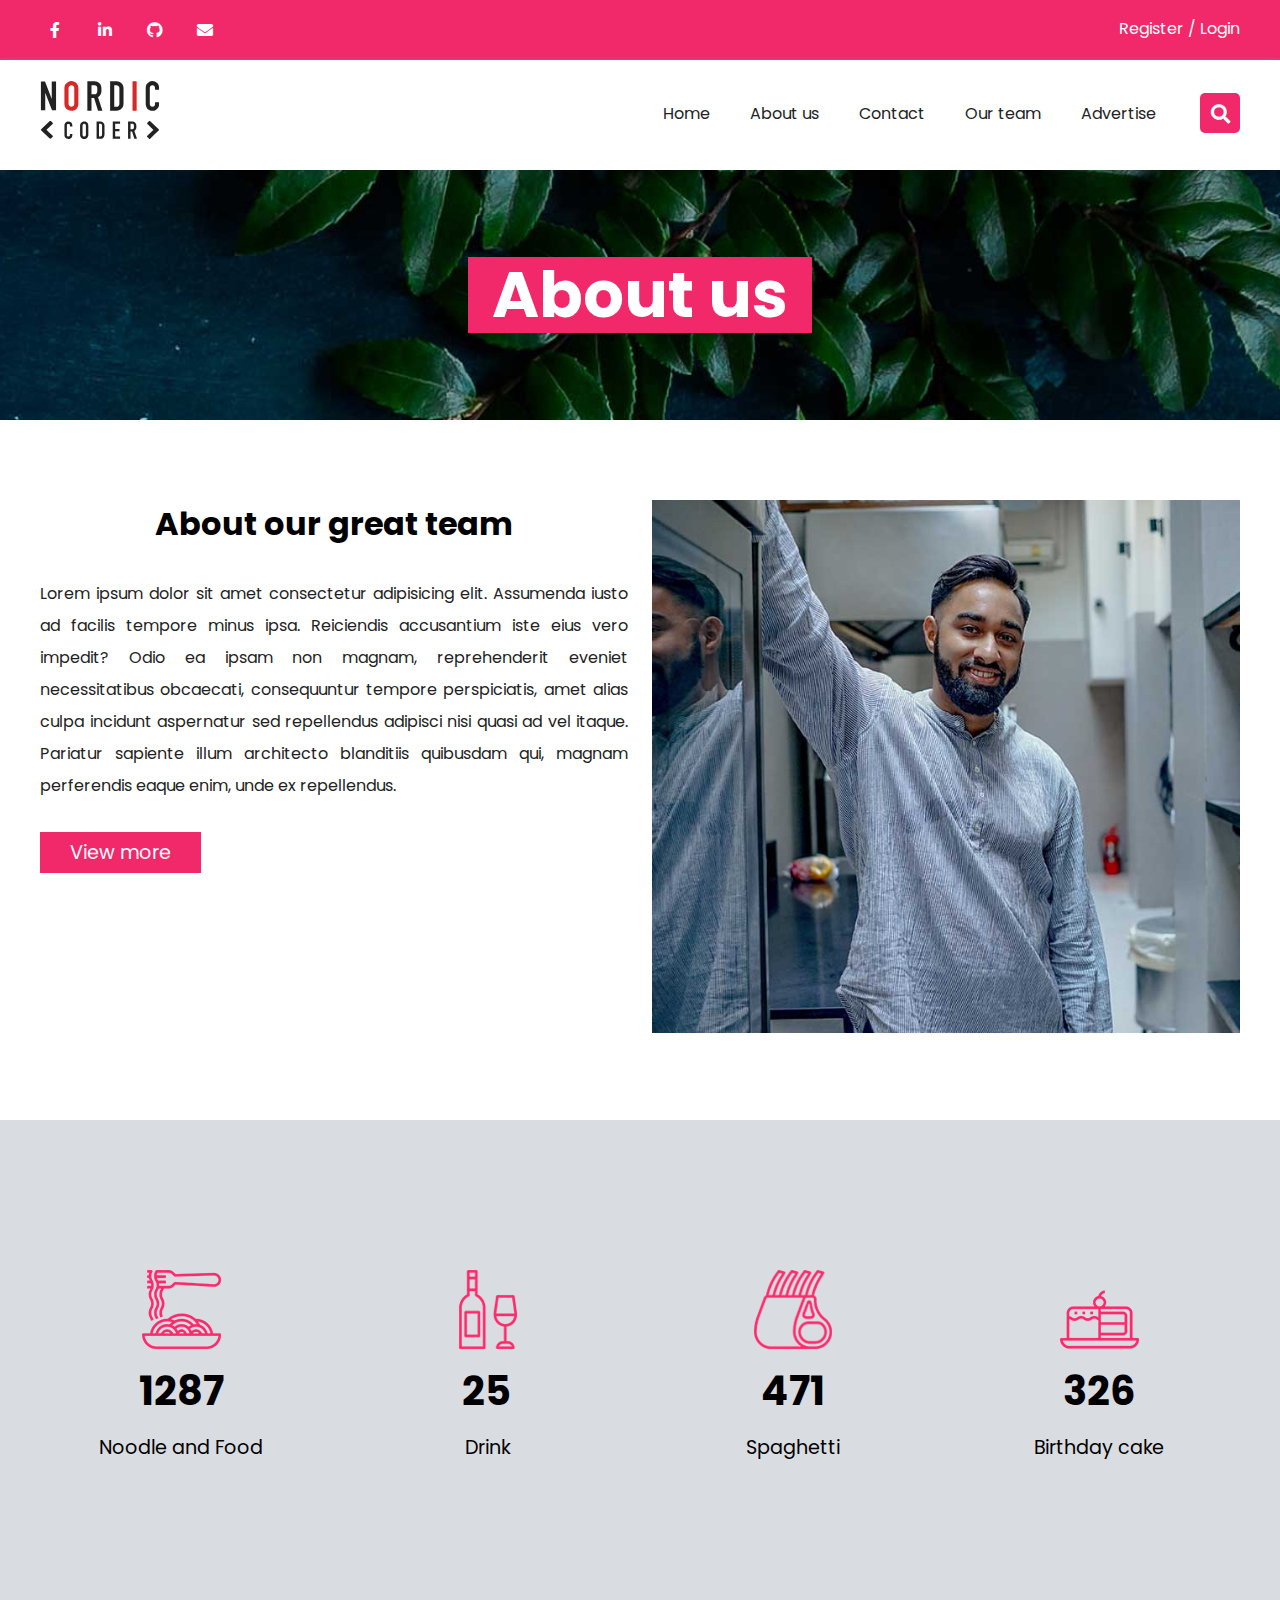
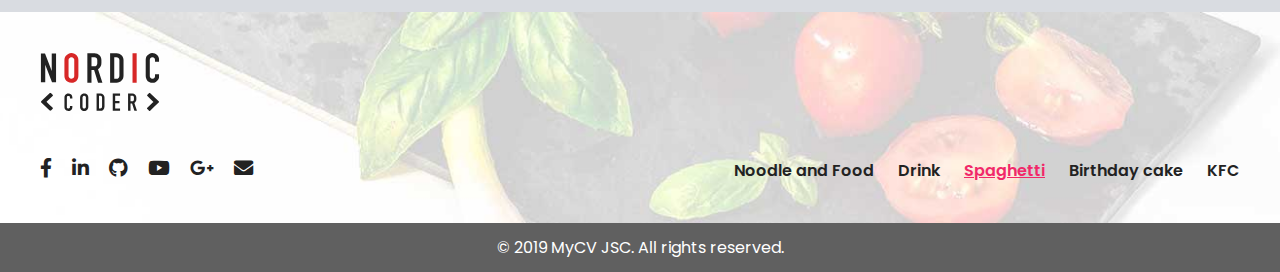
<file: index.html>
<!DOCTYPE html>
<html lang="en">
	<head>
		<meta charset="UTF-8" />
		<meta http-equiv="X-UA-Compatible" content="IE=edge" />
		<meta name="viewport" content="width=device-width, initial-scale=1.0" />
		<title>Nordic</title>
		<link rel="icon" href="./assets/images/icon/nordic-icon.ico" />
		<link rel="stylesheet" href="https://cdnjs.cloudflare.com/ajax/libs/font-awesome/5.15.4/css/all.min.css" />
		<link rel="stylesheet" href="./assets/css/grid.css" />
		<link rel="stylesheet" href="./assets/css/main.css" />
		<link rel="stylesheet" href="./assets/css/header.css" />
		<link rel="stylesheet" href="./assets/css/footer.css" />
		<link rel="stylesheet" href="./assets/css/about.css" />
		<link rel="stylesheet" href="./assets/css/responsive.css" />
	</head>
	<body>
		<header>
			<section class="top-bar">
				<div class="grid wide">
					<div class="row justify-content-between">
						<div class="col l-6 m-6 c-6">
							<ul class="top-bar__social-list">
								<li>
									<a href="#"><i class="fab fa-facebook-f"></i></a>
								</li>
								<li>
									<a href="#"><i class="fab fa-linkedin-in"></i></a>
								</li>
								<li>
									<a href="#"><i class="fab fa-github"></i></a>
								</li>
								<li>
									<a href="#"><i class="fas fa-envelope"></i></a>
								</li>
							</ul>
						</div>

						<div class="col l-6 m-6 c-6">
							<div class="top-bar__links">
								<a href="#">Register</a>
								<span>/</span>
								<a href="#">Login</a>
							</div>
						</div>
					</div>
				</div>
			</section>
			<nav class="top-nav">
				<div class="grid wide">
					<div class="row justify-content-between align-item-center">
						<div class="col">
							<a href="#">
								<img src="./assets/images/logo.svg" alt="" class="top-nav__logo" />
							</a>
						</div>
						<div class="col l-auto">
							<input hidden type="checkbox" name="" id="toggle-mobile-menu-checkbox" />
							<label for="toggle-mobile-menu-checkbox" class="top-nav__overlay hide-on-pc"></label>
							<ul class="top-nav__list">
								<label
									for="toggle-mobile-menu-checkbox"
									class="top-nav__close-icon fas fa-times hide-on-pc"
								></label>
								<li><a href="#">Home</a></li>
								<li><a href="#">About us</a></li>
								<li><a href="#">Contact</a></li>
								<li><a href="#">Our team</a></li>
								<li><a href="#">Advertise</a></li>
							</ul>
						</div>
						<div class="col">
							<div class="btn btn--primary top-nav__search">
								<i class="fas fa-search"></i>
							</div>
							<label
								for="toggle-mobile-menu-checkbox"
								class="btn btn--primary top-nav__search hide-on-pc"
							>
								<i class="fas fa-bars"></i>
							</label>
						</div>
					</div>
				</div>
			</nav>
		</header>

		<section class="hero">
				<h1 class="hero__title">About us</h1>
		</section>

		<section class="about grid wide">
			<div class="row">
				<div class="col l-6 m-12">
					<div class="about__content">
						<h2 class="about__title">About our great team</h2>
						<p class="about__desc">
							Lorem ipsum dolor sit amet consectetur adipisicing elit. Assumenda iusto ad facilis tempore
							minus ipsa. Reiciendis accusantium iste eius vero impedit? Odio ea ipsam non magnam,
							reprehenderit eveniet necessitatibus obcaecati, consequuntur tempore perspiciatis, amet
							alias culpa incidunt aspernatur sed repellendus adipisci nisi quasi ad vel itaque. Pariatur
							sapiente illum architecto blanditiis quibusdam qui, magnam perferendis eaque enim, unde ex
							repellendus.
						</p>
						<a href="#" class="btn btn--primary about__btn">View more</a>
					</div>
				</div>

				<div class="col l-6 m-12">
					<img src="./assets/images/about.jpg" alt="" class="about__thumbnail" />
				</div>
			</div>
		</section>

		<section class="fact">
			<div class="grid wide">
				<div class="row align-item-center">
					<div class="col l-3 m-6 c-6">
						<div class="fact-item">
							<img src="./assets/images/icon/1.png" alt="" class="fact-item__img" />
							<p class="fact-item__big-number">1287</p>
							<p class="fact-item__name">Noodle and Food</p>
						</div>
					</div>
					<div class="col l-3 m-6 c-6">
						<div class="fact-item">
							<img src="./assets/images/icon/2.png" alt="" class="fact-item__img" />
							<p class="fact-item__big-number">25</p>
							<p class="fact-item__name">Drink</p>
						</div>
					</div>
					<div class="col l-3 m-6 c-6">
						<div class="fact-item">
							<img src="./assets/images/icon/3.png" alt="" class="fact-item__img" />
							<p class="fact-item__big-number">471</p>
							<p class="fact-item__name">Spaghetti</p>
						</div>
					</div>
					<div class="col l-3 m-6 c-6">
						<div class="fact-item">
							<img src="./assets/images/icon/4.png" alt="" class="fact-item__img" />
							<p class="fact-item__big-number">326</p>
							<p class="fact-item__name">Birthday cake</p>
						</div>
					</div>
				</div>
			</div>
		</section>

		<footer class="footer">
			<div class="grid wide h-100">
				<div class="row justify-content-between align-item-end h-100">
					<div class="col l-3 m-12 c-12">
						<a href="#" class="footer__logo-wrap">
							<img src="./assets/images/logo.svg" alt="" class="footer__logo" />
						</a>
						<ul class="footer__social-list">
							<li>
								<a href="#"><i class="fab fa-facebook-f"></i></a>
							</li>
							<li>
								<a href="#"><i class="fab fa-linkedin-in"></i></a>
							</li>
							<li>
								<a href="#"><i class="fab fa-github"></i></a>
							</li>
							<li>
								<a href="#"><i class="fab fa-youtube"></i></a>
							</li>
							<li>
								<a href="#"><i class="fab fa-google-plus-g"></i></a>
							</li>
							<li>
								<a href="#"><i class="fas fa-envelope"></i></a>
							</li>
						</ul>
					</div>
					<div class="col l-9 m-12 c-0">
						<ul class="footer__menu">
							<li><a href="#">Noodle and Food</a></li>
							<li><a href="#">Drink</a></li>
							<li class="footer__item--active"><a href="#">Spaghetti</a></li>
							<li><a href="#">Birthday cake</a></li>
							<li><a href="#">KFC</a></li>
						</ul>
					</div>
				</div>
			</div>
		</footer>
		<p class="footer__coppyright">© 2019 MyCV JSC. All rights reserved.</p>
	</body>
</html>
</file>
<file: assets/css/grid.css>
.grid {
	width: 100%;
	display: block;
	padding: 0;
}

.grid.wide {
	max-width: 1200px;
	margin: 0 auto;
}

.row {
	display: flex;
	flex-wrap: wrap;
	/* margin-left: -4px; */
	/* margin-right: -4px; */
}
.row.justify-content-between {
	justify-content: space-between;
}
.row.align-item-center {
	align-items: center;
}
.row.align-item-end {
	align-items: flex-end;
}
.row.no-gutters {
	margin-left: 0;
	margin-right: 0;
}

.col {
	padding-left: 4px;
	padding-right: 4px;
}

.row.no-gutters .col {
	padding-left: 0;
	padding-right: 0;
}

.c-0 {
	display: none;
}

.c-auto {
	flex: 1;
	max-width: 100%;
}

.c-1 {
	flex: 0 0 8.33333%;
	max-width: 8.33333%;
}

.c-2 {
	flex: 0 0 16.66667%;
	max-width: 16.66667%;
}

.c-3 {
	flex: 0 0 25%;
	max-width: 25%;
}

.c-4 {
	flex: 0 0 33.33333%;
	max-width: 33.33333%;
}

.c-5 {
	flex: 0 0 41.66667%;
	max-width: 41.66667%;
}

.c-6 {
	flex: 0 0 50%;
	max-width: 50%;
}

.c-7 {
	flex: 0 0 58.33333%;
	max-width: 58.33333%;
}

.c-8 {
	flex: 0 0 66.66667%;
	max-width: 66.66667%;
}

.c-9 {
	flex: 0 0 75%;
	max-width: 75%;
}

.c-10 {
	flex: 0 0 83.33333%;
	max-width: 83.33333%;
}

.c-11 {
	flex: 0 0 91.66667%;
	max-width: 91.66667%;
}

.c-12 {
	flex: 0 0 100%;
	max-width: 100%;
}

.c-o-1 {
	margin-left: 8.33333%;
}

.c-o-2 {
	margin-left: 16.66667%;
}

.c-o-3 {
	margin-left: 25%;
}

.c-o-4 {
	margin-left: 33.33333%;
}

.c-o-5 {
	margin-left: 41.66667%;
}

.c-o-6 {
	margin-left: 50%;
}

.c-o-7 {
	margin-left: 58.33333%;
}

.c-o-8 {
	margin-left: 66.66667%;
}

.c-o-9 {
	margin-left: 75%;
}

.c-o-10 {
	margin-left: 83.33333%;
}

.c-o-11 {
	margin-left: 91.66667%;
}

/* >= Tablet */
@media (min-width: 740px) {
	.row {
		margin-left: -8px;
		margin-right: -8px;
	}

	.col {
		padding-left: 8px;
		padding-right: 8px;
	}

	.m-0 {
		display: none;
	}

	.m-auto,
	.m-1,
	.m-2,
	.m-3,
	.m-4,
	.m-5,
	.m-6,
	.m-7,
	.m-8,
	.m-9,
	.m-10,
	.m-11,
	.m-12 {
		display: block;
	}

	.m-auto {
		flex: 1;
		max-width: 100%;
	}

	.m-1 {
		flex: 0 0 8.33333%;
		max-width: 8.33333%;
	}

	.m-2 {
		flex: 0 0 16.66667%;
		max-width: 16.66667%;
	}

	.m-3 {
		flex: 0 0 25%;
		max-width: 25%;
	}

	.m-4 {
		flex: 0 0 33.33333%;
		max-width: 33.33333%;
	}

	.m-5 {
		flex: 0 0 41.66667%;
		max-width: 41.66667%;
	}

	.m-6 {
		flex: 0 0 50%;
		max-width: 50%;
	}

	.m-7 {
		flex: 0 0 58.33333%;
		max-width: 58.33333%;
	}

	.m-8 {
		flex: 0 0 66.66667%;
		max-width: 66.66667%;
	}

	.m-9 {
		flex: 0 0 75%;
		max-width: 75%;
	}

	.m-10 {
		flex: 0 0 83.33333%;
		max-width: 83.33333%;
	}

	.m-11 {
		flex: 0 0 91.66667%;
		max-width: 91.66667%;
	}

	.m-12 {
		flex: 0 0 100%;
		max-width: 100%;
	}

	.m-o-1 {
		margin-left: 8.33333%;
	}

	.m-o-2 {
		margin-left: 16.66667%;
	}

	.m-o-3 {
		margin-left: 25%;
	}

	.m-o-4 {
		margin-left: 33.33333%;
	}

	.m-o-5 {
		margin-left: 41.66667%;
	}

	.m-o-6 {
		margin-left: 50%;
	}

	.m-o-7 {
		margin-left: 58.33333%;
	}

	.m-o-8 {
		margin-left: 66.66667%;
	}

	.m-o-9 {
		margin-left: 75%;
	}

	.m-o-10 {
		margin-left: 83.33333%;
	}

	.m-o-11 {
		margin-left: 91.66667%;
	}
}

/* PC medium resolution > */
@media (min-width: 1113px) {
	.row {
		margin-left: -12px;
		margin-right: -12px;
	}

	.row.sm-gutter {
		margin-left: -5px;
		margin-right: -5px;
	}

	.col {
		padding-left: 12px;
		padding-right: 12px;
	}

	.row.sm-gutter .col {
		padding-left: 5px;
		padding-right: 5px;
	}

	.l-0 {
		display: none;
	}

	.l-auto,
	.l-1,
	.l-2,
	.l-2-4,
	.l-3,
	.l-4,
	.l-5,
	.l-6,
	.l-7,
	.l-8,
	.l-9,
	.l-10,
	.l-11,
	.l-12 {
		display: block;
	}

	.l-auto {
		flex: 1;
		max-width: 100%;
	}

	.l-1 {
		flex: 0 0 8.33333%;
		max-width: 8.33333%;
	}

	.l-2 {
		flex: 0 0 16.66667%;
		max-width: 16.66667%;
	}

	.l-2-4 {
		flex: 0 0 20%;
		max-width: 20%;
	}

	.l-3 {
		flex: 0 0 25%;
		max-width: 25%;
	}

	.l-4 {
		flex: 0 0 33.33333%;
		max-width: 33.33333%;
	}

	.l-5 {
		flex: 0 0 41.66667%;
		max-width: 41.66667%;
	}

	.l-6 {
		flex: 0 0 50%;
		max-width: 50%;
	}

	.l-7 {
		flex: 0 0 58.33333%;
		max-width: 58.33333%;
	}

	.l-8 {
		flex: 0 0 66.66667%;
		max-width: 66.66667%;
	}

	.l-9 {
		flex: 0 0 75%;
		max-width: 75%;
	}

	.l-10 {
		flex: 0 0 83.33333%;
		max-width: 83.33333%;
	}

	.l-11 {
		flex: 0 0 91.66667%;
		max-width: 91.66667%;
	}

	.l-12 {
		flex: 0 0 100%;
		max-width: 100%;
	}

	.l-o-1 {
		margin-left: 8.33333%;
	}

	.l-o-2 {
		margin-left: 16.66667%;
	}

	.l-o-3 {
		margin-left: 25%;
	}

	.l-o-4 {
		margin-left: 33.33333%;
	}

	.l-o-5 {
		margin-left: 41.66667%;
	}

	.l-o-6 {
		margin-left: 50%;
	}

	.l-o-7 {
		margin-left: 58.33333%;
	}

	.l-o-8 {
		margin-left: 66.66667%;
	}

	.l-o-9 {
		margin-left: 75%;
	}

	.l-o-10 {
		margin-left: 83.33333%;
	}

	.l-o-11 {
		margin-left: 91.66667%;
	}
}

/* Tablet - PC low resolution */
@media (min-width: 740px) and (max-width: 1023px) {
	.wide {
		width: 644px;
	}
}

/* > PC low resolution */
@media (min-width: 1024px) and (max-width: 1239px) {
	.wide {
		width: 984px;
	}

	.wide .row {
		margin-left: -12px;
		margin-right: -12px;
	}

	.wide .row.sm-gutter {
		margin-left: -5px;
		margin-right: -5px;
	}

	.wide .col {
		padding-left: 12px;
		padding-right: 12px;
	}

	.wide .row.sm-gutter .col {
		padding-left: 5px;
		padding-right: 5px;
	}

	.wide .l-0 {
		display: none;
	}

	.wide .l-auto,
	.wide .l-1,
	.wide .l-2,
	.wide .l-2-4,
	.wide .l-3,
	.wide .l-4,
	.wide .l-5,
	.wide .l-6,
	.wide .l-7,
	.wide .l-8,
	.wide .l-9,
	.wide .l-10,
	.wide .l-11,
	.wide .l-12 {
		display: block;
	}

	.wide .l-auto {
		flex: 1;
		max-width: 100%;
	}
	.wide .l-1 {
		flex: 0 0 8.33333%;
		max-width: 8.33333%;
	}

	.wide .l-2 {
		flex: 0 0 16.66667%;
		max-width: 16.66667%;
	}

	.wide .l-2-4 {
		flex: 0 0 20%;
		max-width: 20%;
	}

	.wide .l-3 {
		flex: 0 0 25%;
		max-width: 25%;
	}

	.wide .l-4 {
		flex: 0 0 33.33333%;
		max-width: 33.33333%;
	}

	.wide .l-5 {
		flex: 0 0 41.66667%;
		max-width: 41.66667%;
	}

	.wide .l-6 {
		flex: 0 0 50%;
		max-width: 50%;
	}

	.wide .l-7 {
		flex: 0 0 58.33333%;
		max-width: 58.33333%;
	}

	.wide .l-8 {
		flex: 0 0 66.66667%;
		max-width: 66.66667%;
	}

	.wide .l-9 {
		flex: 0 0 75%;
		max-width: 75%;
	}

	.wide .l-10 {
		flex: 0 0 83.33333%;
		max-width: 83.33333%;
	}

	.wide .l-11 {
		flex: 0 0 91.66667%;
		max-width: 91.66667%;
	}

	.wide .l-12 {
		flex: 0 0 100%;
		max-width: 100%;
	}

	.wide .l-o-1 {
		margin-left: 8.33333%;
	}

	.wide .l-o-2 {
		margin-left: 16.66667%;
	}

	.wide .l-o-3 {
		margin-left: 25%;
	}

	.wide .l-o-4 {
		margin-left: 33.33333%;
	}

	.wide .l-o-5 {
		margin-left: 41.66667%;
	}

	.wide .l-o-6 {
		margin-left: 50%;
	}

	.wide .l-o-7 {
		margin-left: 58.33333%;
	}

	.wide .l-o-8 {
		margin-left: 66.66667%;
	}

	.wide .l-o-9 {
		margin-left: 75%;
	}

	.wide .l-o-10 {
		margin-left: 83.33333%;
	}

	.wide .l-o-11 {
		margin-left: 91.66667%;
	}
}
</file>
<file: assets/css/main.css>
@import url("https://fonts.googleapis.com/css2?family=Poppins:wght@100;200;300;400;500;600;700;800;900&display=swap");
:root {
	--top-bar-height: 60px;
	--top-nav-height: 110px;
	--header-height: calc(var(--top-bar-height) + var(--top-nav-height));
}
* {
	margin: 0;
	padding: 0;
	box-sizing: border-box;
}
html {
	overflow-x: hidden;
}
body {
	font-family: "Poppins", sans-serif;
}
.btn {
	display: inline-flex;
	justify-content: center;
	align-items: center;

	color: #fff;

	text-decoration: none;
	font-size: 1.2rem;

	cursor: pointer;
	transition: all 0.2s ease;
}
.btn.btn--primary {
	background-color: #f12869;
}
.h-100 {
	height: 100%;
}
@keyframes fadeInRight {
	from {
		right: -100%;
	}
	to {
		right: 0;
	}
}
@keyframes fadeIn {
	from {
		opacity: 0;
	}
	to {
		opacity: 1;
	}
}
</file>
<file: assets/css/header.css>
/* SECTION TOP-BAR */
.top-bar {
	height: var(--top-bar-height);
	padding: 1rem 0;
	background-color: #f12869;
}
.top-bar__social-list {
	list-style: none;
	display: flex;
	align-items: center;
}
.top-bar__social-list > li {
	margin-right: 20px;
	text-align: center;
}
.top-bar__social-list > li > a {
	display: inline-block;
	width: 30px;
	height: 30px;
	border-radius: 50%;

	color: #fff;

	line-height: 30px;
	text-decoration: none;
	transition: background-color 0.2s ease;
	-webkit-tap-highlight-color: transparent;
}
.top-bar__social-list > li > a:hover {
	background-color: rgba(255,255,255,0.4);
}

/* LINKS */
.top-bar__links {	
	text-align: right;
}
.top-bar__links > span,
.top-bar__links > a {
	text-decoration: none;
	color: #fff;
}
.top-bar__links > a:hover {
	text-decoration: underline;
}

/* SECTION TOP NAV */
.top-nav {
	height: var(--top-nav-height);
	padding: 20px 0;
	box-shadow: 0px 1px 5px 0px #8c8b8b;
	background-color: #fff;
}
.top-nav__logo {
	width: 120px;
}
#toggle-mobile-menu-checkbox:checked ~ .top-nav__list {
	display: flex !important;
}
#toggle-mobile-menu-checkbox:checked ~ .top-nav__overlay {
	display: block !important;
}
.top-nav__list {
	z-index: 2;

	display: flex;
	align-items: center;
	list-style: none;
	justify-content: flex-end;

	background-color: #fff;
	animation: fadeInRight 0.5s ease;
}
.top-nav__overlay {
	position: fixed;
	top: 0;
	left: 0;
	right: 0;
	bottom: 0;
	z-index: 1;

	display: none;

	background-color: rgba(0, 0, 0, 0.3);

	animation: fadeIn 0.6s linear;
}
.top-nav__close-icon {
	position: absolute;
	top: 25px;
	right: 25px;
}
.top-nav__list > li {
	margin: 0 20px;
}
.top-nav__list > li > a {
	color: #222;
	text-decoration: none;
	transition: all 0.2s ease;
	-webkit-tap-highlight-color: transparent;
}
.top-nav__list > li > a:hover {
	color: #f12869;
}
.top-nav__search {
	width: 40px;
	height: 40px;
	border-radius: 5px;
}
.top-nav__search:hover {
	filter: brightness(1.2);
}
.top-nav__search > i {
	color: #fff;
}
</file>
<file: assets/css/footer.css>
/* FOOTER */
.footer {
	background: url(../images/footer-bg.jpg) no-repeat center center / cover;
	padding: 40px 0;
}
/* LOGO */
.footer__logo-wrap {
	display: block;
	margin-bottom: 36px;
}
.footer__logo {
	width: 120px;
}
/* SOCIAL LIST AND MENU */
.footer__social-list {
	display: flex;
	justify-content: flex-start;
	align-items: center;

	list-style: none;
}
.footer__menu {
	display: flex;
	justify-content: flex-end;
	align-items: center;

	list-style: none;
}
.footer__social-list {
}
.footer__menu {
}
.footer__social-list > li {
	margin-right: 20px;
	font-size: 1.2rem;
}
.footer__social-list > li > a,
.footer__menu > li > a {
	color: #222;

	font-weight: 600;
	text-decoration: none;
	transition: all 0.2s ease;
}
.footer__social-list > li > a:hover,
.footer__menu > li > a:hover {
	color: #f12869;
}
.footer__menu > li {
	margin-left: 24px;
}
.footer__menu > li.footer__item--active > a {
	color: #f12869;
	text-decoration: underline;
}
.footer__coppyright {
	text-align: center;
	padding: 12px 0;
	background-color: #606060;
	color: #fff;
}
</file>
<file: assets/css/about.css>
/* ABOUT US */
.hero {
	display: flex;
	justify-content: center;
	align-items: center;

	height: 250px;

	background: url(../images/page-top-bg.jpg) no-repeat center center / cover;
}
.hero__title {
	padding: 6px 24px;
	color: #fff;
	background-color: #f12869;
	font-size: 4rem;
	line-height: 4rem;
}

/* SECTION ABOUT */
.about {
	padding: 5rem 0;
}
.about__title {
	font-size: 2rem;
	text-align: center;
}
.about__desc {
	margin-top: 30px;
	color: #222;
	line-height: 2;
	text-align: justify;
}
.about__btn {
	padding: 6px 30px;
	margin-top: 30px;
}
.about__btn:hover {
	filter: brightness(0.8);
}
.about__thumbnail {
	width: 100%;
}

/* FACT SECTION */
.fact {
	padding: 150px 0;
	background-color: #d9dce1;
}
.fact-item {
	display: flex;
	justify-content: center;
	align-items: center;
	flex-direction: column;
}
.fact-item__img {
}
.fact-item__big-number {
	font-size: 2.5rem;
	font-weight: 700;
	margin: 12px 0;
}
.fact-item__name {
	font-size: 1.2rem;
	text-align: center;
}
</file>
<file: assets/css/responsive.css>
/* PC */
@media only screen and (min-width: 1024px) {
	.hide-on-pc {
		display: none;
	}
}
/* TABLET AND MOBILE */
@media only screen and (max-width: 1023px) {
	.hide-on-mobile-tablet {
		display: none;
	}
	.top-nav__search {
		margin-left: 12px;
	}
	.top-nav__list {
		position: fixed;
		top: 0;
		bottom: 0;
		right: 0;

		display: none;
		align-items: center;
		justify-content: flex-start;
		flex-direction: column;

		width: 50%;
		padding-right: 0;
	}
	.top-nav__list > li {
		margin: 24px 0;
	}
	.about__btn {
		float: right;
	}
	.about__thumbnail {
		margin-top: 30px;
	}
  .fact {
    padding: 60px 0;
  }
  .fact-item {
		margin: 30px 0;
	}
  .footer__logo-wrap {
		text-align: center;
	}
	.footer__logo {
		width: 200px;
	}
	.footer__social-list {
		justify-content: center;
	}
  .footer__social-list > li {
    margin: 0 10px;
  }
	.footer__social-list i {
		font-size: 2rem;
	}
}
/* TABLET */
@media only screen and (max-width: 1023px) and (min-width: 740px) {
	.footer__menu {
		justify-content: center;
		margin-top: 30px;
	}
}
/* MOBILE */
@media only screen and (max-width: 739px) {
	.hide-on-mobile {
		display: none;
	}
  .top-bar,
  .top-nav,
  .about {
    padding-left: 20px;
    padding-right: 20px;
  }
  .about__btn {
    padding: 10px 0;
    width: 100%;
  }
  .footer__logo {
		width: 150px;
	}
}
</file>
